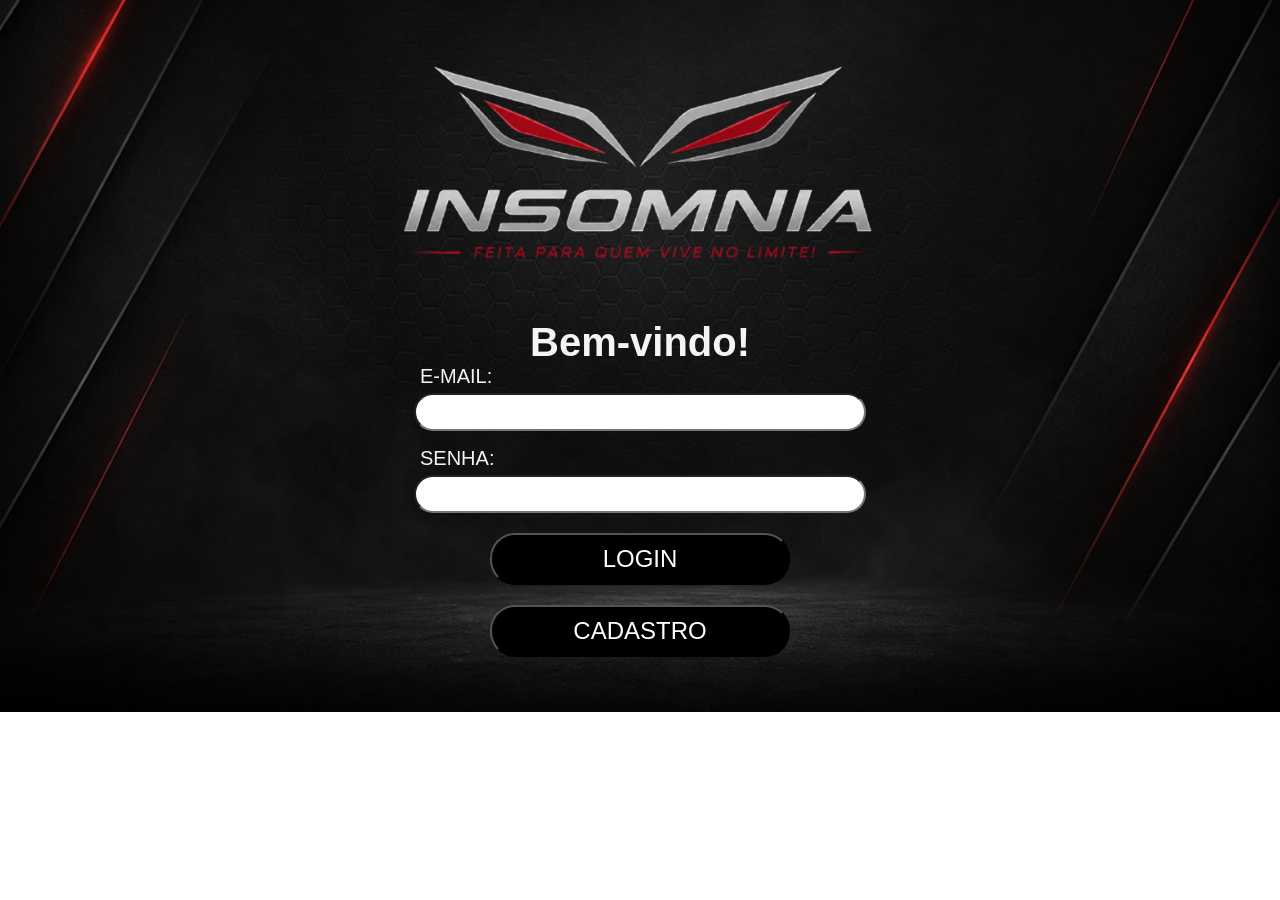
<file: index.html>
<!DOCTYPE html>
<html lang="pt-br">
<head>
    <meta charset="UTF-8">
    <meta name="viewport" content="width=device-width, initial-scale=1.0">
    <title>Login</title>

    <link rel="stylesheet" href="style.css">

</head>

<body>

<div class="Logo">

    <img class="IMG1" src="IMG_insonminia.png" alt="Logo Insonminia">

    <h1 class="Titulo">Bem-vindo!</h1>
</div>


<form action="home.html" method="post">


    <label for="E-mail" class="label">E-MAIL:</label>
    <input class="Espaço_email" type="email" id="E-mail" name="E-mail" required>


    <label for="Senha" class="label">SENHA:</label>
    <input class="Espaço_senha" type="password" 
    maxlength="12"
    minlength="8"
    id="Senha" name="Senha" required>



    
    <button class="Botão_Login" type="submit"
    onclick="window.location.href='home.html'">
    LOGIN
    </button>

    <button class="Botão_Cadastro" type="button"
    onclick="window.location.href='cadastro.html'">
    CADASTRO
    </button>

</form>


</body>
</html>
</file>
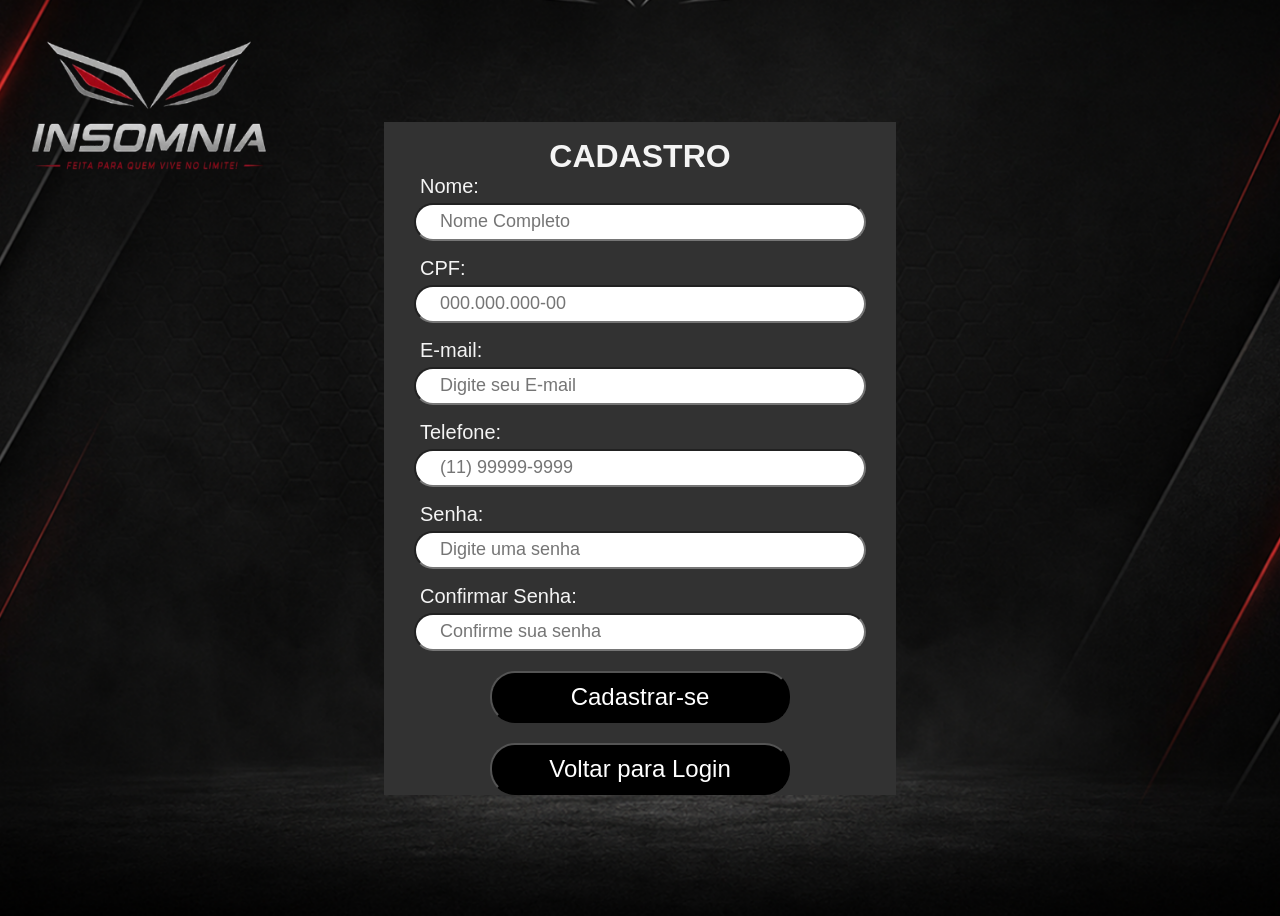
<file: cadastro.html>
<!DOCTYPE html>
<html lang="pt-br">
<head>
    <meta charset="UTF-8">
    <meta name="viewport" content="width=device-width, initial-scale=1.0">
    <title>Cadastro</title>

    <!-- Link para o arquivo CSS -->
    <link rel="stylesheet" href="style.css">
</head>

<body class="body2">

  <img class="IMG1_cad" src="IMG_insonminia.png" alt="Logo Insonminia">

    <!--CADASTRO-->
    <div class="cadastro-container">
      

<!-- Formulário de Cadastro -->
    <form class="Cadastro" action="home.html" method="post">

<!-- Título -->
<h1>CADASTRO</h1>

        <!-- Nome -->
        <label for="Nome Completo" class="label">Nome:</label>
        <input class="Nome" type="text"
        maxlength="40"
        placeholder="Nome Completo"
        id="Nome Completo" 
        name="Nome Completo" required>


        <!--CPF -->
        <label for="CPF" class="label">CPF:</label>
        <input class="CPF" type="text" 
        inputmode="numeric"
        maxlength="11"
        minlength="11"
        placeholder="000.000.000-00"
        id="CPF" name="CPF" required>


        <!-- E-mail -->
        <label for="E-mail" class="label">E-mail:</label>
        <input class="E-mail" type="email" 
        placeholder="Digite seu E-mail"
        id="E-mail" name="E-mail" required>


        <!--Telefone -->
        <label for="Telefone" class="label">Telefone:</label>
        <input class="Telefone" type="tel" 
        inputmode="numeric"
        maxlength="11"
        minlength="10"
        placeholder="(11) 99999-9999"
        id="Telefone" name="Telefone" required>


        <!-- Senha -->
        <label for="Senha" class="label">Senha:</label>
        <input class="Senha" type="password" 
        maxlength="12"
        minlength="8"
        placeholder="Digite uma senha"
        id="Senha" name="Senha" required>


        <!-- Confirmação de Senha -->
        <label for="ConfirmarSenha" class="label">Confirmar Senha:</label>
        <input class="ConfirmarSenha" type="password" 
        maxlength="12"
        minlength="8"
        placeholder="Confirme sua senha"
        id="ConfirmarSenha" name="ConfirmarSenha" required>


        <!-- Botão de Cadastro -->
        <button class="Botão_Cadastro" type="submit"
        onclick="window.location.href='index.html'">
        Cadastrar-se
        </button>


        <!-- Botão de Voltar -->
        <button class="Botão_Voltar" type="button" 
        onclick="window.location.href='index.html'">
        Voltar para Login
        </button>

    </form>
        </div>
</body>

</html>
</file>
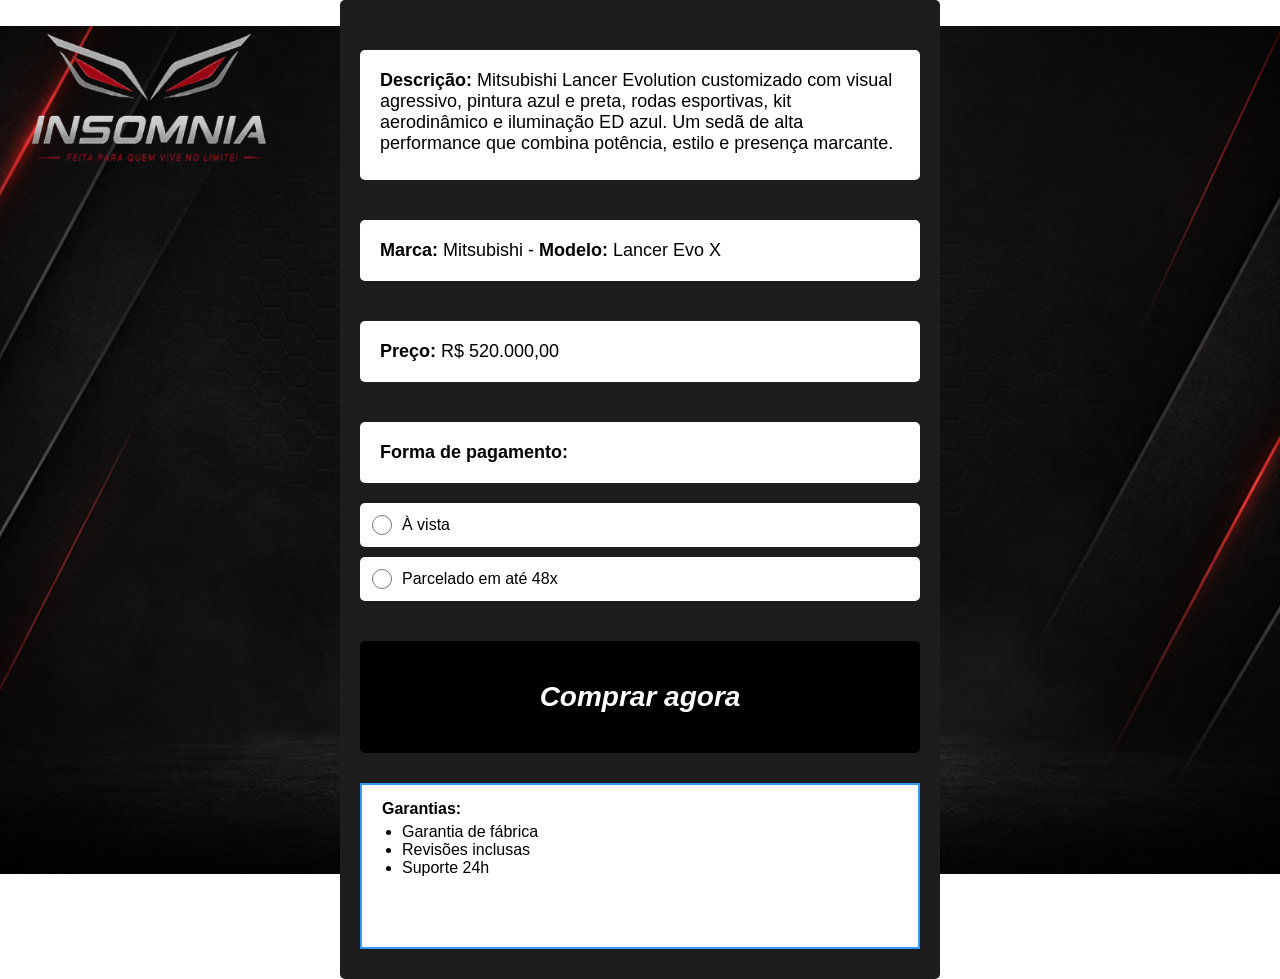
<file: compralancer.html>
<!DOCTYPE html>
<html lang="en">
<head>
    <meta charset="UTF-8">
    <meta name="viewport" content="width=device-width, initial-scale=1.0">
    <title>Compra</title>
</head>
<body>
    <!DOCTYPE html>
<html lang="pt-BR">
<head>
    <meta charset="UTF-8">
    <meta name="viewport" content="width=device-width, initial-scale=1.0">
    <title>Produto</title>
    <link rel="stylesheet" href="compra.css">
</head>
<body>

    <img class="img" src="IMG_insonminia.png" alt="Logo">

    <div class="container">

        <div class="box descricao">
            <p><strong>Descrição:</strong> Mitsubishi Lancer Evolution customizado com visual agressivo,
                 pintura azul e preta, rodas esportivas, kit aerodinâmico e iluminação 
                 ED azul. Um sedã de alta performance que combina potência, 
                 estilo e presença marcante.</p>
        </div>

        <div class="box">
            <p><strong>Marca:</strong> Mitsubishi - <strong>Modelo:</strong> Lancer Evo X</p>
        </div>

        <div class="box">
            <p><strong>Preço:</strong> R$ 520.000,00</p>
        </div>

        <div class="box">
            <p><strong>Forma de pagamento:</strong></p>
        </div>
        <form>
        <label class="opcao">
            <input type="radio" name="pagamento" required>
            À vista
        </label>

        <label class="opcao">
            <input type="radio" name="pagamento" required>
            Parcelado em até 48x
        </label>

        <button class="btn-comprar" 
        onclick="window.location.href='errocomprar.html'">
        <strong>Comprar agora</strong>
        </button>
        </form>

        <div class="garantias">
            <p><strong>Garantias:</strong></p>
            <ul>
                <li>Garantia de fábrica</li>
                <li>Revisões inclusas</li>
                <li>Suporte 24h</li>
            </ul>
        </div>

    </div>

</body>
</html>
</file>
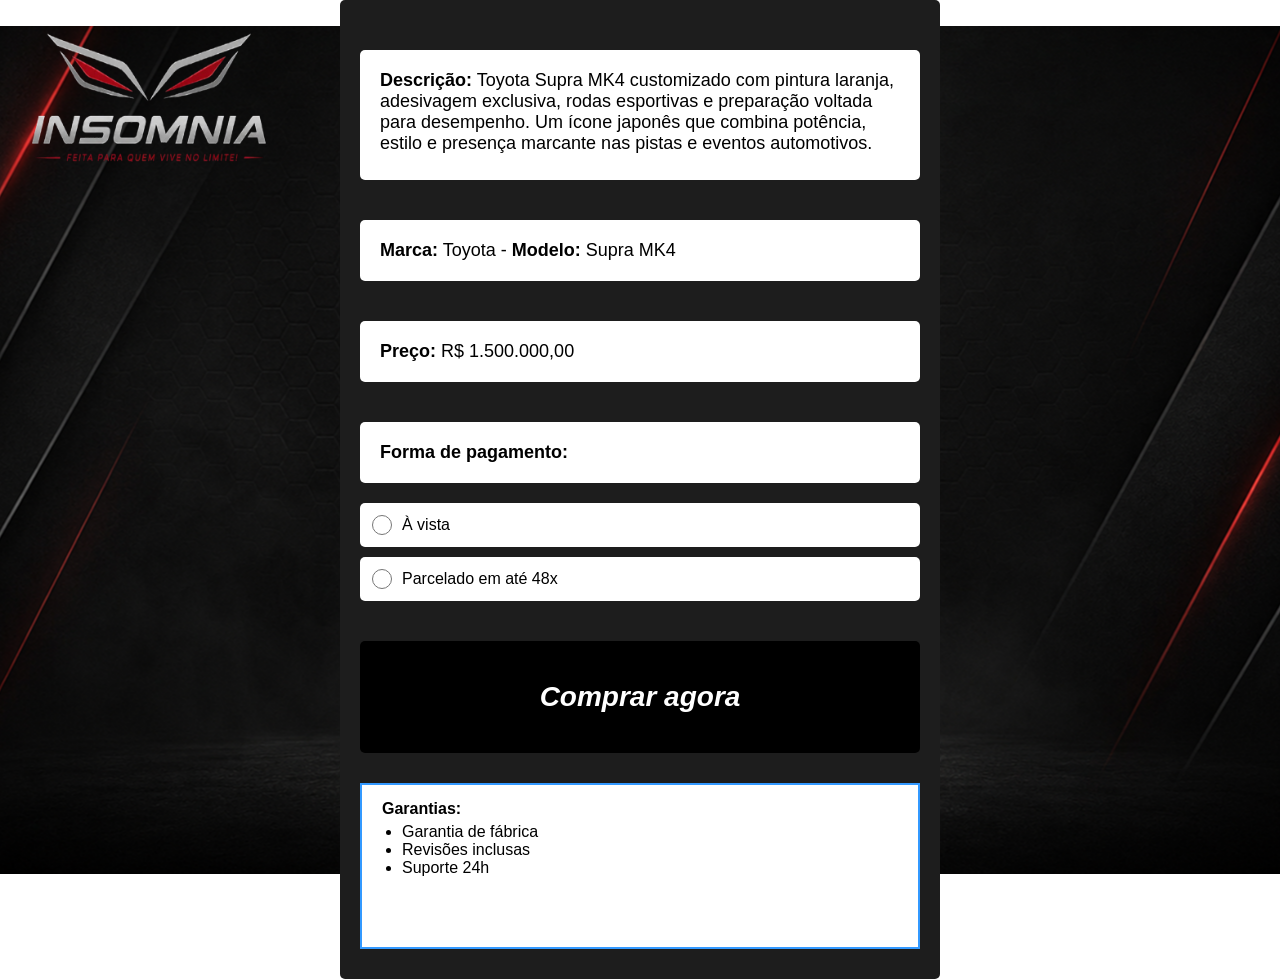
<file: comprasupra.html>
<!DOCTYPE html>
<html lang="en">
<head>
    <meta charset="UTF-8">
    <meta name="viewport" content="width=device-width, initial-scale=1.0">
    <title>Compra</title>
</head>
<body>
    <!DOCTYPE html>
<html lang="pt-BR">
<head>
    <meta charset="UTF-8">
    <meta name="viewport" content="width=device-width, initial-scale=1.0">
    <title>Produto</title>
    <link rel="stylesheet" href="compra.css">
</head>
<body>

    <img class="img" src="IMG_insonminia.png" alt="Logo">

    <div class="container">

        <div class="box descricao">
            <p><strong>Descrição:</strong> Toyota Supra MK4 customizado com pintura laranja,
                 adesivagem exclusiva, rodas esportivas e preparação voltada para desempenho.
                Um ícone japonês que combina potência,
                 estilo e presença marcante nas pistas e eventos automotivos.</p>
        </div>

        <div class="box">
            <p><strong>Marca:</strong> Toyota - <strong>Modelo:</strong> Supra MK4</p>
        </div>

        <div class="box">
            <p><strong>Preço:</strong> R$ 1.500.000,00</p>
        </div>

        <div class="box">
            <p><strong>Forma de pagamento:</strong></p>
        </div>
        <form>
        <label class="opcao">
            <input type="radio" name="pagamento" required>
            À vista
        </label>

        <label class="opcao">
            <input type="radio" name="pagamento" required>
            Parcelado em até 48x
        </label>

        <button class="btn-comprar" 
        onclick="window.location.href='errocomprar.html'">
        <strong>Comprar agora</strong>
        </button>
        </form>

        <div class="garantias">
            <p><strong>Garantias:</strong></p>
            <ul>
                <li>Garantia de fábrica</li>
                <li>Revisões inclusas</li>
                <li>Suporte 24h</li>
            </ul>
        </div>

    </div>

</body>
</html>
</file>
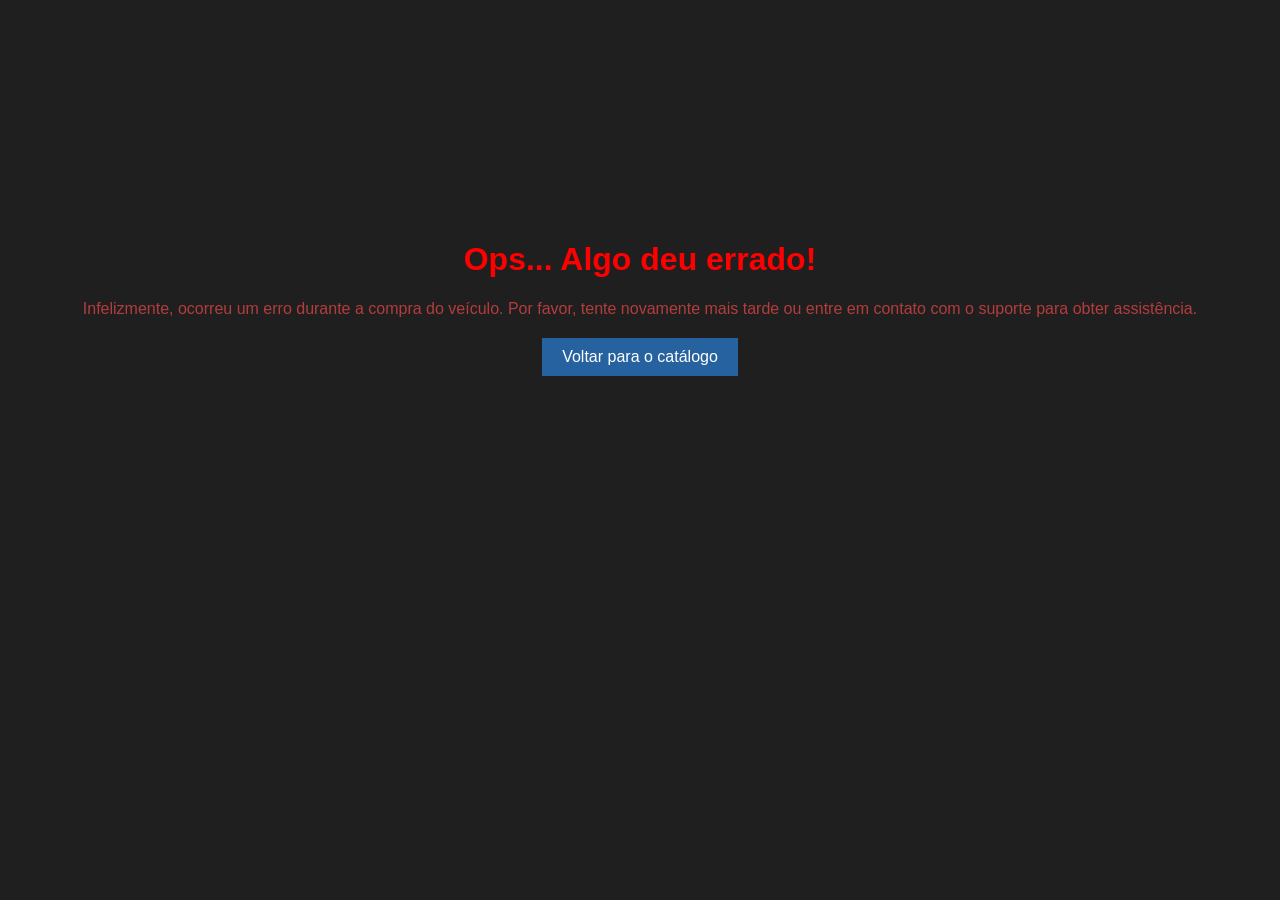
<file: errocomprar.html>
<!DOCTYPE html>
<html lang="en">
<head>
    <meta charset="UTF-8">
    <meta name="viewport" content="width=device-width, initial-scale=1.0">
    <title>Document</title>
    <style>
        body {
            font-family: Arial, sans-serif;
            text-align: center;
            padding: 20px;
            background-color: #1f1f1f;
            margin-top: 200px;
        }
        h1 {
            color: #ff0000;
        }
        p {
            color: #b33d3d;
            margin-bottom: 20px;
        }
        button {
            background-color: #2762a0;
            color: white;
            border: none;
            padding: 10px 20px;
            font-size: 16px;
            cursor: pointer;
        }
        button:hover {
            background-color: #0056b3;
        }
    </style>
</head>
<body>
    <h1>Ops... Algo deu errado!</h1>
    <p>Infelizmente, ocorreu um erro durante a compra do veículo. Por favor, tente novamente mais tarde ou entre em contato com o suporte para obter assistência.</p>
    <button onclick="window.location.href='home.html'">
        Voltar para o catálogo
    </button>
</body>
</html>
</file>
<file: style.css>
body {
      font-family: 'Poppins', sans-serif;
      background: url('IMG_insonminia2.png') center center / cover no-repeat;
      color: #f4f4f4;
      max-height: 100vh;
      display: flex;
      flex-direction: column;
      justify-content: flex;
      align-items: center;
      
}

.body2 {
      font-family: 'Poppins', sans-serif;
      background: url('IMG_insonminia2.png') center center / cover no-repeat;
      color: #f4f4f4;
      min-height: 100vh;

}
    

.IMG1 {
      width: 600px;
      height: 300px;
}

.IMG1_cad {
      width: 300px;
      height: 200px;
      position: absolute;
      position: fixed;
      left: 0;

}

.Logo {
      text-align: center;
      margin-top: 8px;
}
.cadastro-container {
      display: flex;
      align-items: center;
      justify-content: center;
      margin: 0 auto; 
      max-width: 100%;
      min-height: 100vh;
}

.Titulo {
      text-align: center;
      margin: 0 0 auto;
      font-size: 40px;
}
 .Espaço_email, .Espaço_senha, .Nome, .CPF,
  .E-mail, .Telefone, .Senha, .ConfirmarSenha {
  display: block;
  border-radius: 20px;
  font-size: 18px;
  margin: 5px 10px 16px;
  padding: 12px 24px;
  width: 400px;
  height: 10px;
}
.Botão_Cadastro, .Botão_Login, .Botão_Voltar {
  border-radius: 25px;
  cursor: pointer;
  font-size: 24px;
  margin: 20px auto 0 auto;
  width: 300px;
  display: block;
  background-color: #000000;
    color: white;
    padding: 10px 20px;
}

.Botão_Cadastro:hover, .Botão_Login:hover, .Botão_Voltar:hover {
       transform:translateY(-2px);
}
.Botão_Cadastro:active, .Botão_Login:active, .Botão_Voltar:active {
       background: #242424;
       color: #c5c5c5;
}
label {
  text-align: left;
  padding: 4px 0 0 16px;
  font-size: 20px;
}
.Cadastro {
  background-color: #323232;
  display: block;
  padding: 0 20px;
}
h1 {
  text-align: center;
  margin: 16px auto 0;
}
input[type="email"]:user-invalid, 
input[type="password"]:user-invalid,
input[type="tel"]:user-invalid,
input[type="text"]:user-invalid{
      background-color: #c98282;
      border: 3px solid rgb(116, 63, 63);
}
input[type="email"]:user-valid, 
input[type="password"]:user-valid,
input[type="tel"]:user-valid,
input[type="text"]:user-valid{
      background-color: #a4dba7;
      border: 3px solid #347750;
}
</file>
<file: compra.css>
*{
    margin: 0;
    padding: 0;
    box-sizing: border-box;
}

body{
    background: url("IMG_insonminia2.png") no-repeat center center fixed;
    display: flex;
    justify-content: center;
    align-items: center;
    font-family: Arial, sans-serif;
    width: 100%;
    min-height: 100vh;
}

.img{
      width: 300px;
      height: 200px;
      position: absolute;
      position: fixed;
      left: 0;
      top: 0;

}

.container{
    width: 100%;
    background: #1d1d1d;
    border-radius: 5px;
    max-width: 600px;
    min-height: 100vh;
    padding: 30px 20px;
    display: flex;
    flex-direction: column;
}

.box{
    background: white;
    padding: 20px;
    border-radius: 5px;
    margin-bottom: 12px;
    font-size: 18px;
    margin: 20px 0;

}

.descricao{
    height: 130px;
}

.opcao{
    display: flex;
    align-items: center;
    gap: 10px;
    background: white;
    padding: 12px;
    border-radius: 5px;
    margin-bottom: 10px;
    cursor: pointer;
}

input[type="radio"]{
    width: 20px;
    height: 20px;
}

button{
    width: 100%;
    padding: 15px;
    font-size: 28px;
    font-style: italic;
    background: white;
    border: none;
    border-radius: 5px;
    cursor: pointer;
    margin: 15px 0;
}

button:hover{
    background: #e0e0e0;
}

.garantias{
    background: white;
    border: 2px solid #3399ff;
    padding: 15px 10px 70px 20px;
}

.garantias ul{
    margin-top: 5px;
    padding-left: 20px;
}
.btn-comprar{
    background: #000000;
    color: white;
    border: none;
    padding: 40px;
    font-size: 28px;
    font-style: italic;
    border-radius: 5px;
    cursor: pointer;
    margin: 30px 0;
}
.btn-comprar:hover{
    background: #ff0000;
}
</file>
